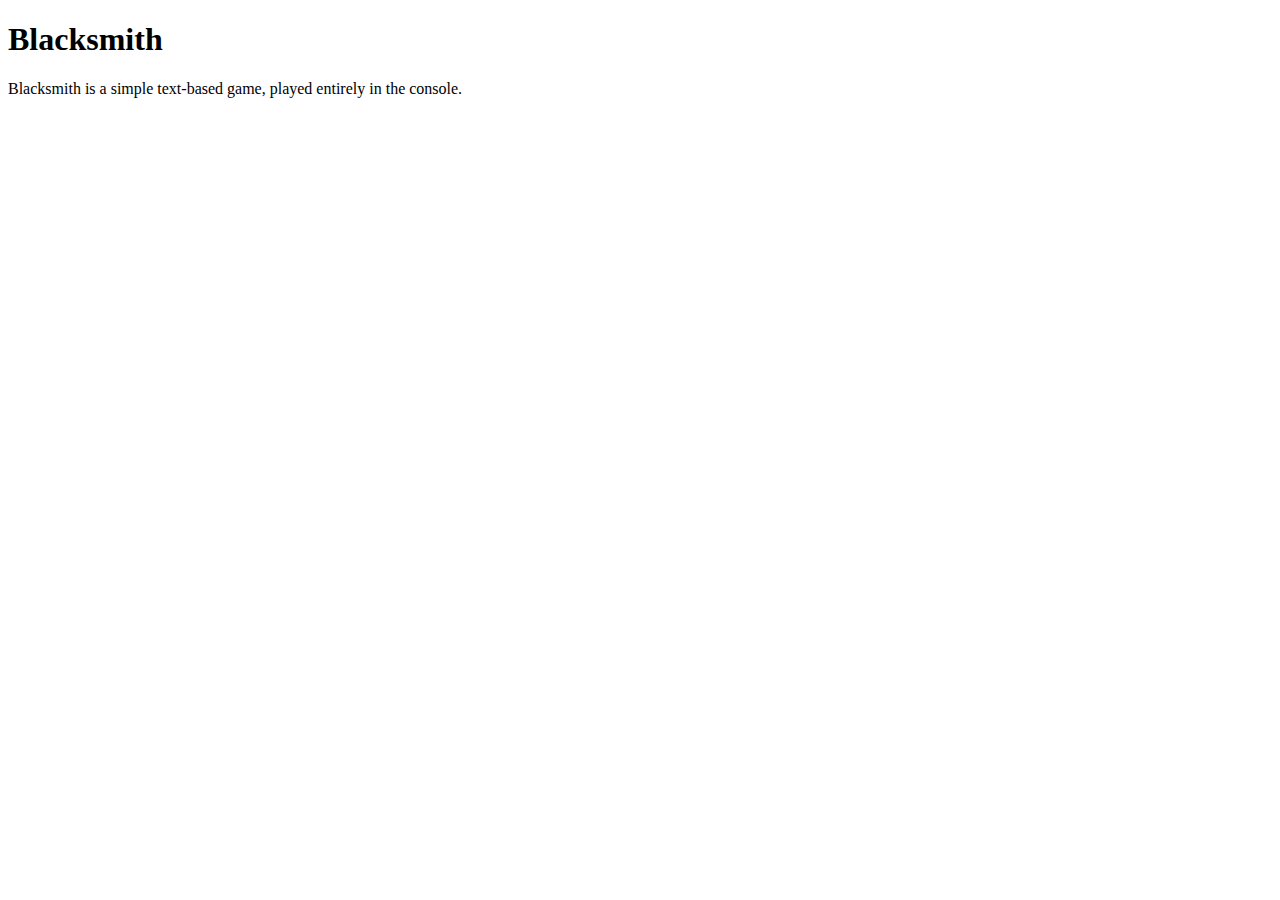
<file: blacksmith/index.html>
<!DOCTYPE html>
<html lang="en">

<head>
  <meta charset="UTF-8">
  <meta name="viewport" content="width=device-width, initial-scale=1.0">
  <meta http-equiv="X-UA-Compatible" content="ie=edge">
  <title>Blacksmith</title>
</head>

<body>
  <h1>Blacksmith</h1>
  <p>Blacksmith is a simple text-based game, played entirely in the console.</p>
  <script src="blacksmith.js"></script>
</body>

</html>
</file>
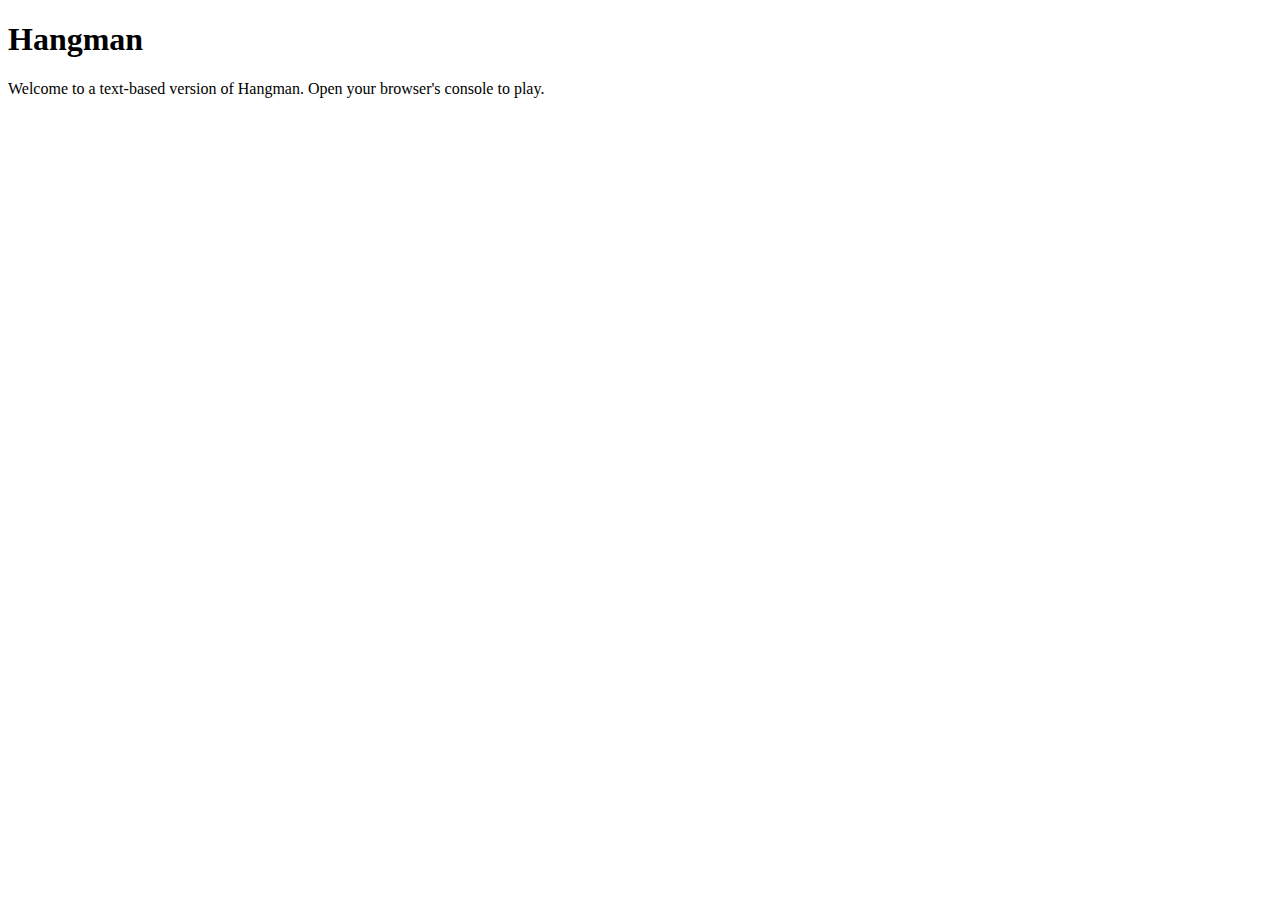
<file: hangman-0.1/index.html>
<!DOCTYPE html>
<html lang="en">

<head>
  <meta charset="UTF-8">
  <meta name="viewport" content="width=device-width, initial-scale=1.0">
  <meta http-equiv="X-UA-Compatible" content="ie=edge">
  <title>Hangman</title>
</head>

<body>
  <h1>Hangman</h1>
  <p>Welcome to a text-based version of Hangman. Open your browser's console to play.</p>
  <script src="hangman.js"></script>
</body>

</html>
</file>
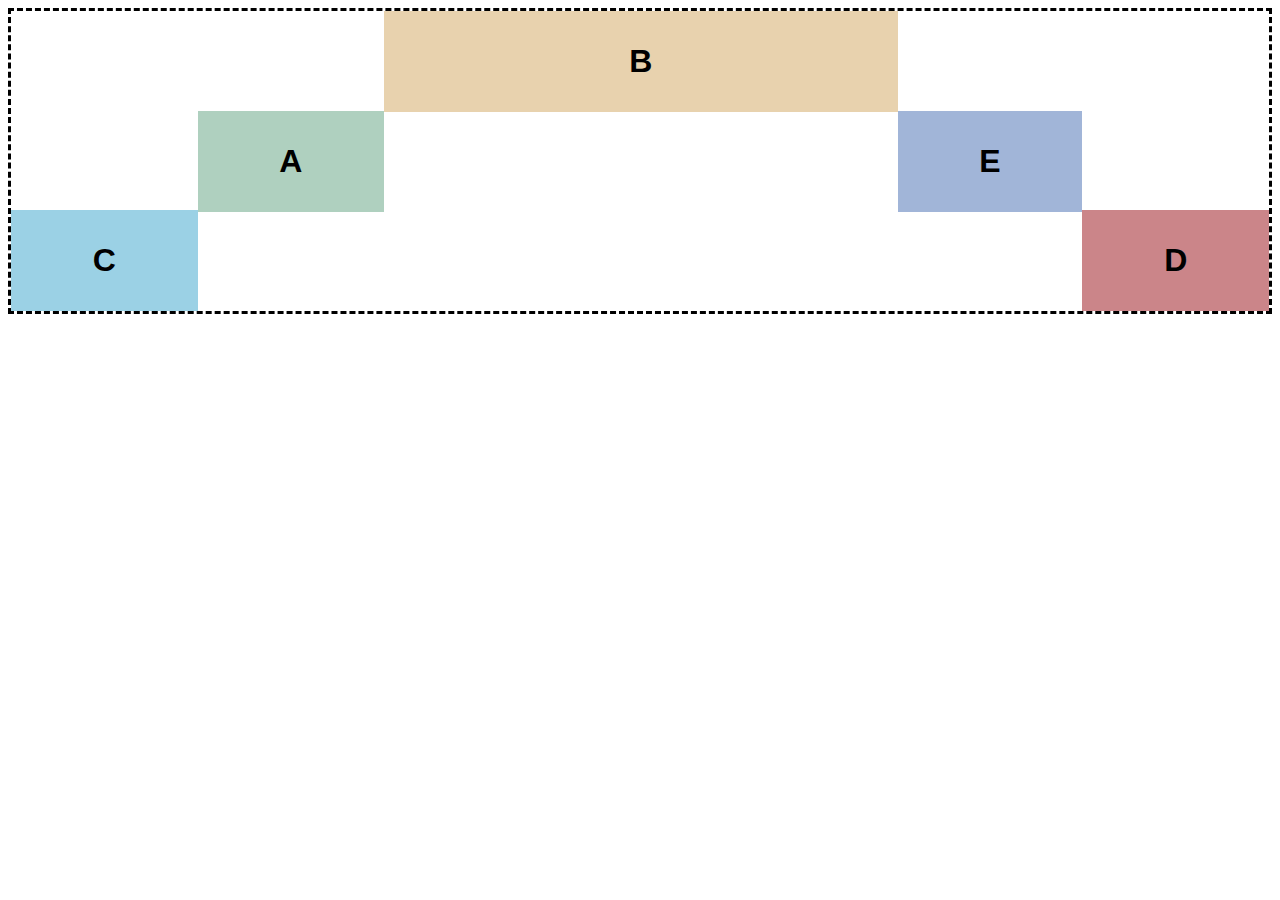
<file: week7/index.html>
<!DOCTYPE html>
<html lang="en">
<head>
  <meta charset="UTF-8">
  <meta name="viewport" content="width=device-width, initial-scale=1.0">
  <meta http-equiv="X-UA-Compatible" content="ie=edge">
  <title>Document</title>
  <link rel="stylesheet" href="flexbox.css">
  <link rel="stylesheet" href="style.css">
</head>
<body>
  <div class="parent">
    <div class="child">A</div>
    <div class="child">B</div>
    <div class="child">C</div>
    <div class="child">D</div>
    <div class="child">E</div>
  </div>
</body>
</html>
</file>
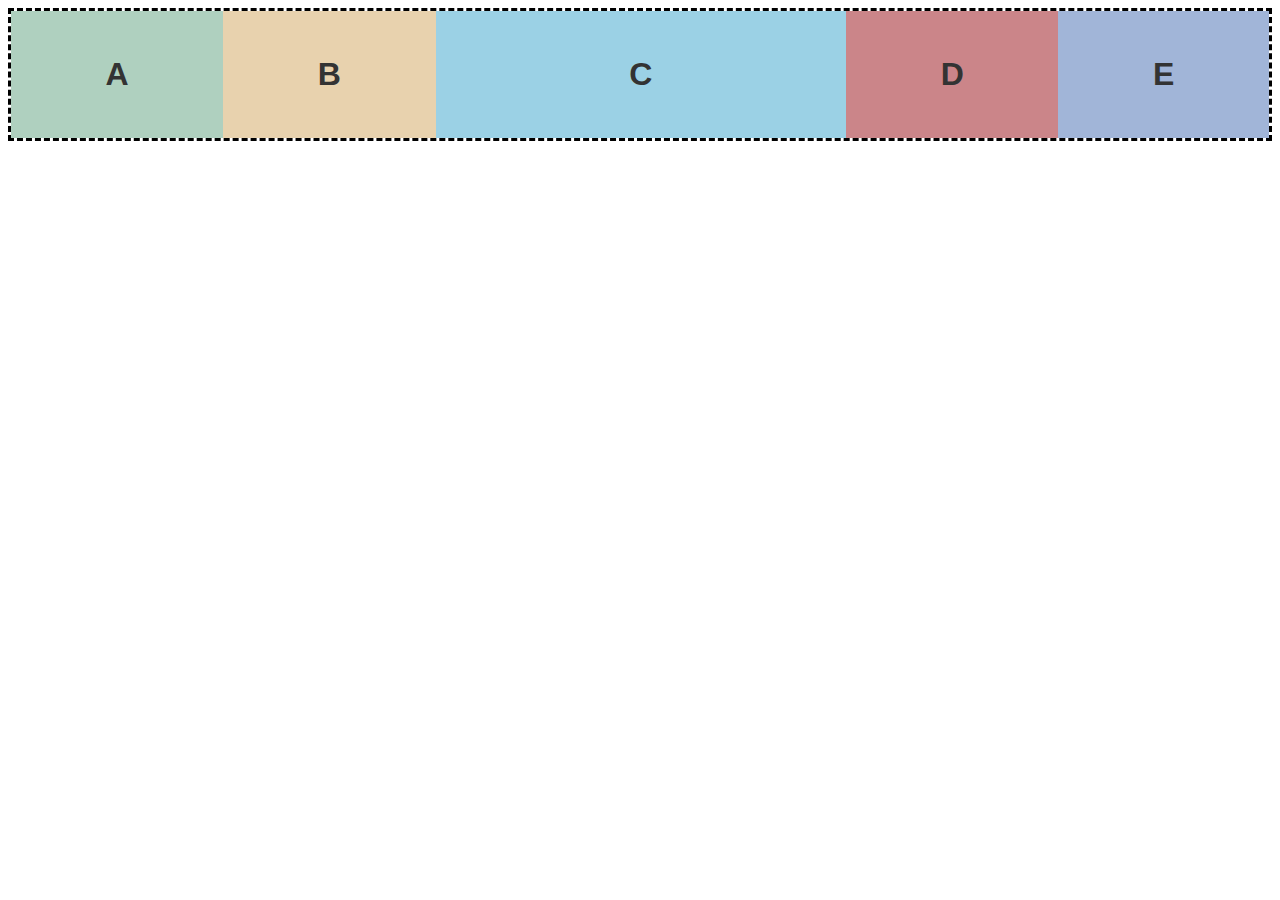
<file: week8/index.html>
<!DOCTYPE html>
<html lang="en">
<head>
  <meta charset="UTF-8">
  <meta name="viewport" content="width=device-width, initial-scale=1.0">
  <meta http-equiv="X-UA-Compatible" content="ie=edge">
  <title>Week 8</title>
  <link rel="stylesheet" href="week8.css">
</head>
<body>
  <div id="parent" class="parent">
    <a href="#" class="child">A</a>
    <a href="#" class="child">B</a>
    <a href="#" class="child">C</a>
    <a href="#" class="child">D</a>
    <a href="#" class="child">E</a>
  </div>
  <script src="week8.js"></script>
</body>
</html>
</file>
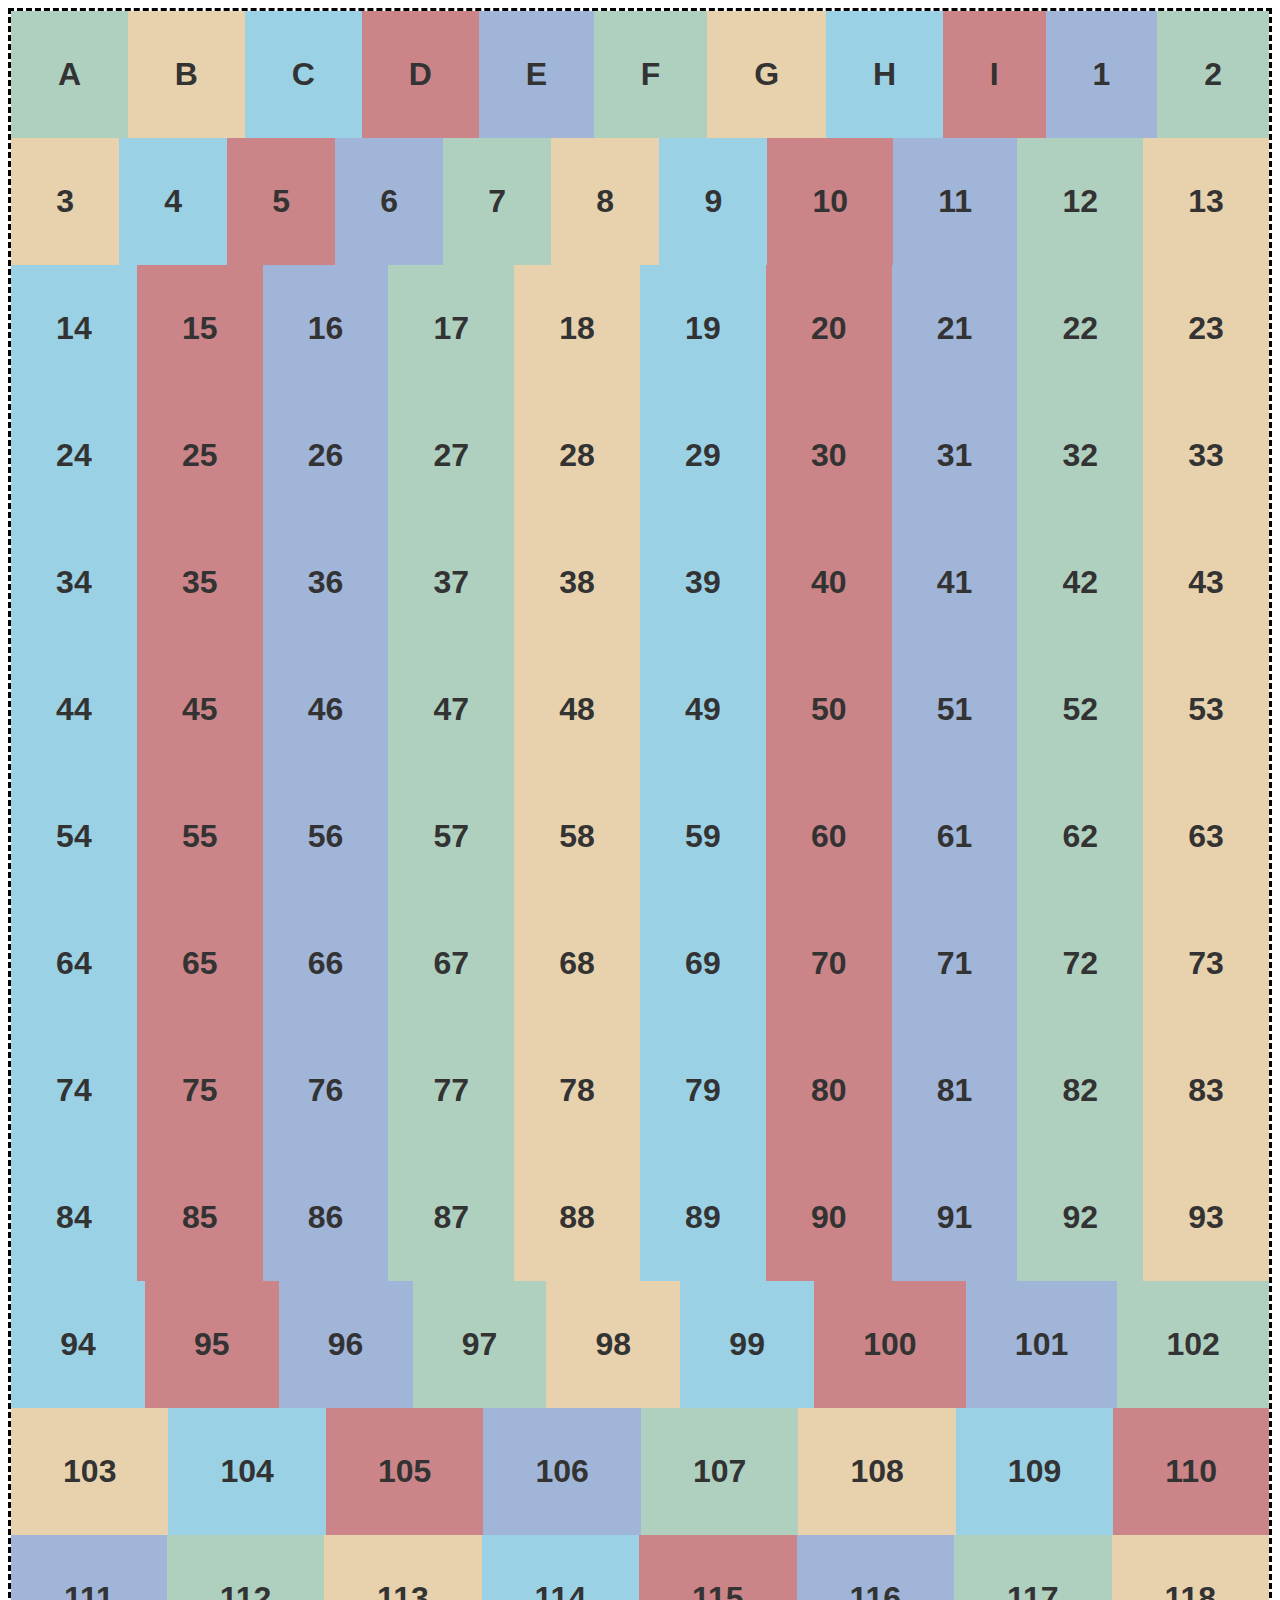
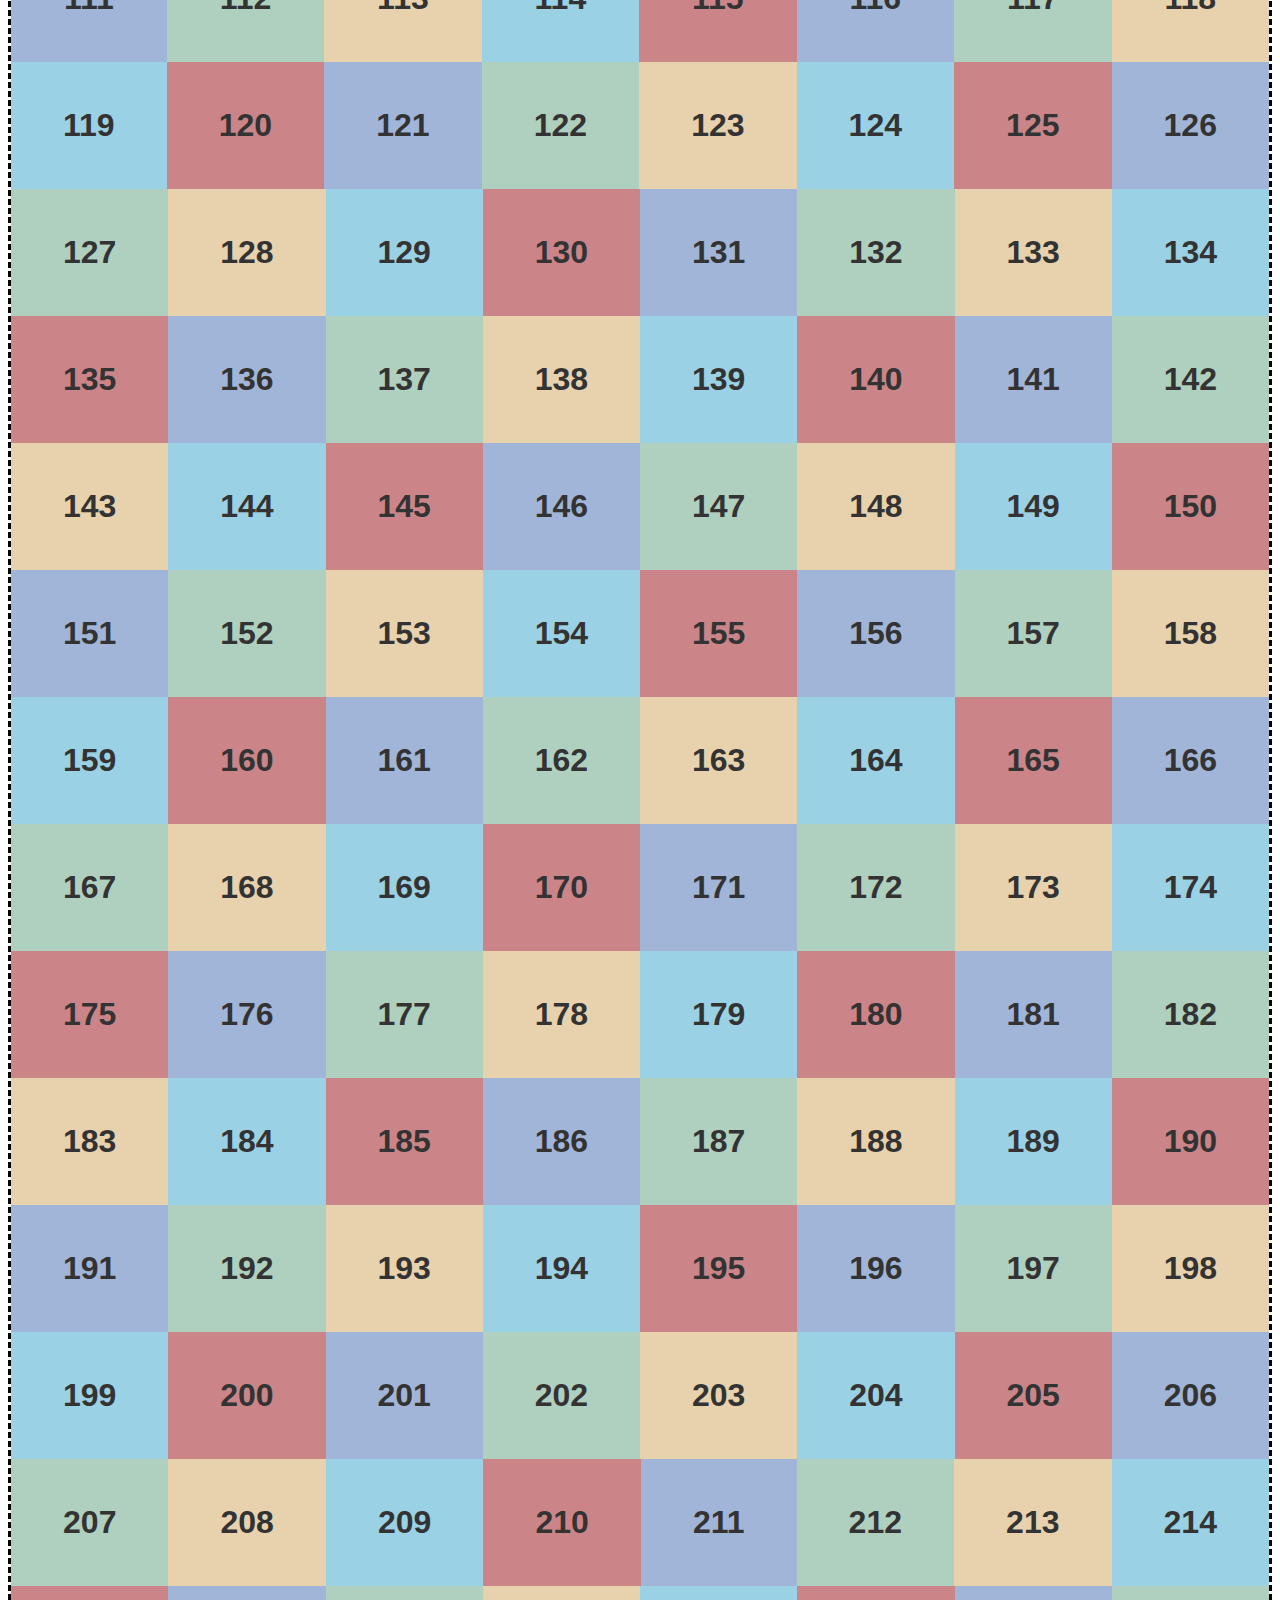
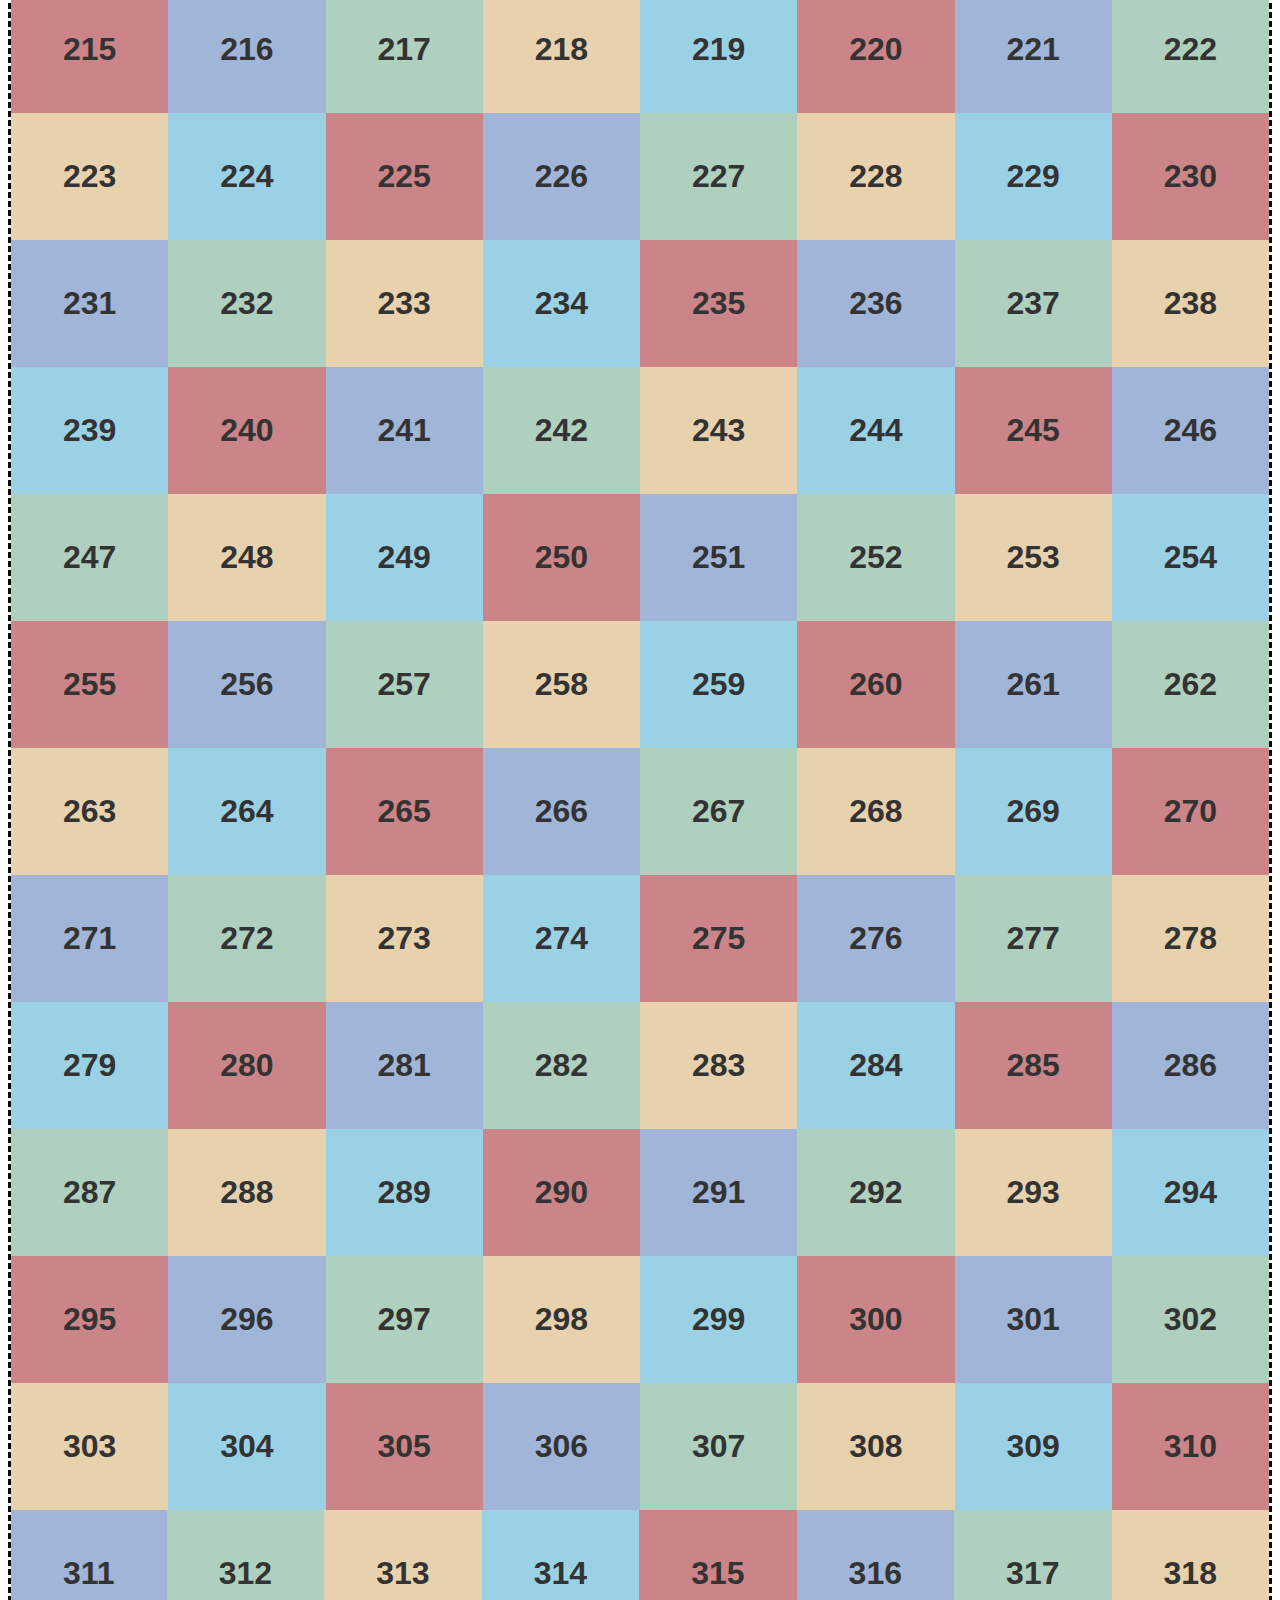
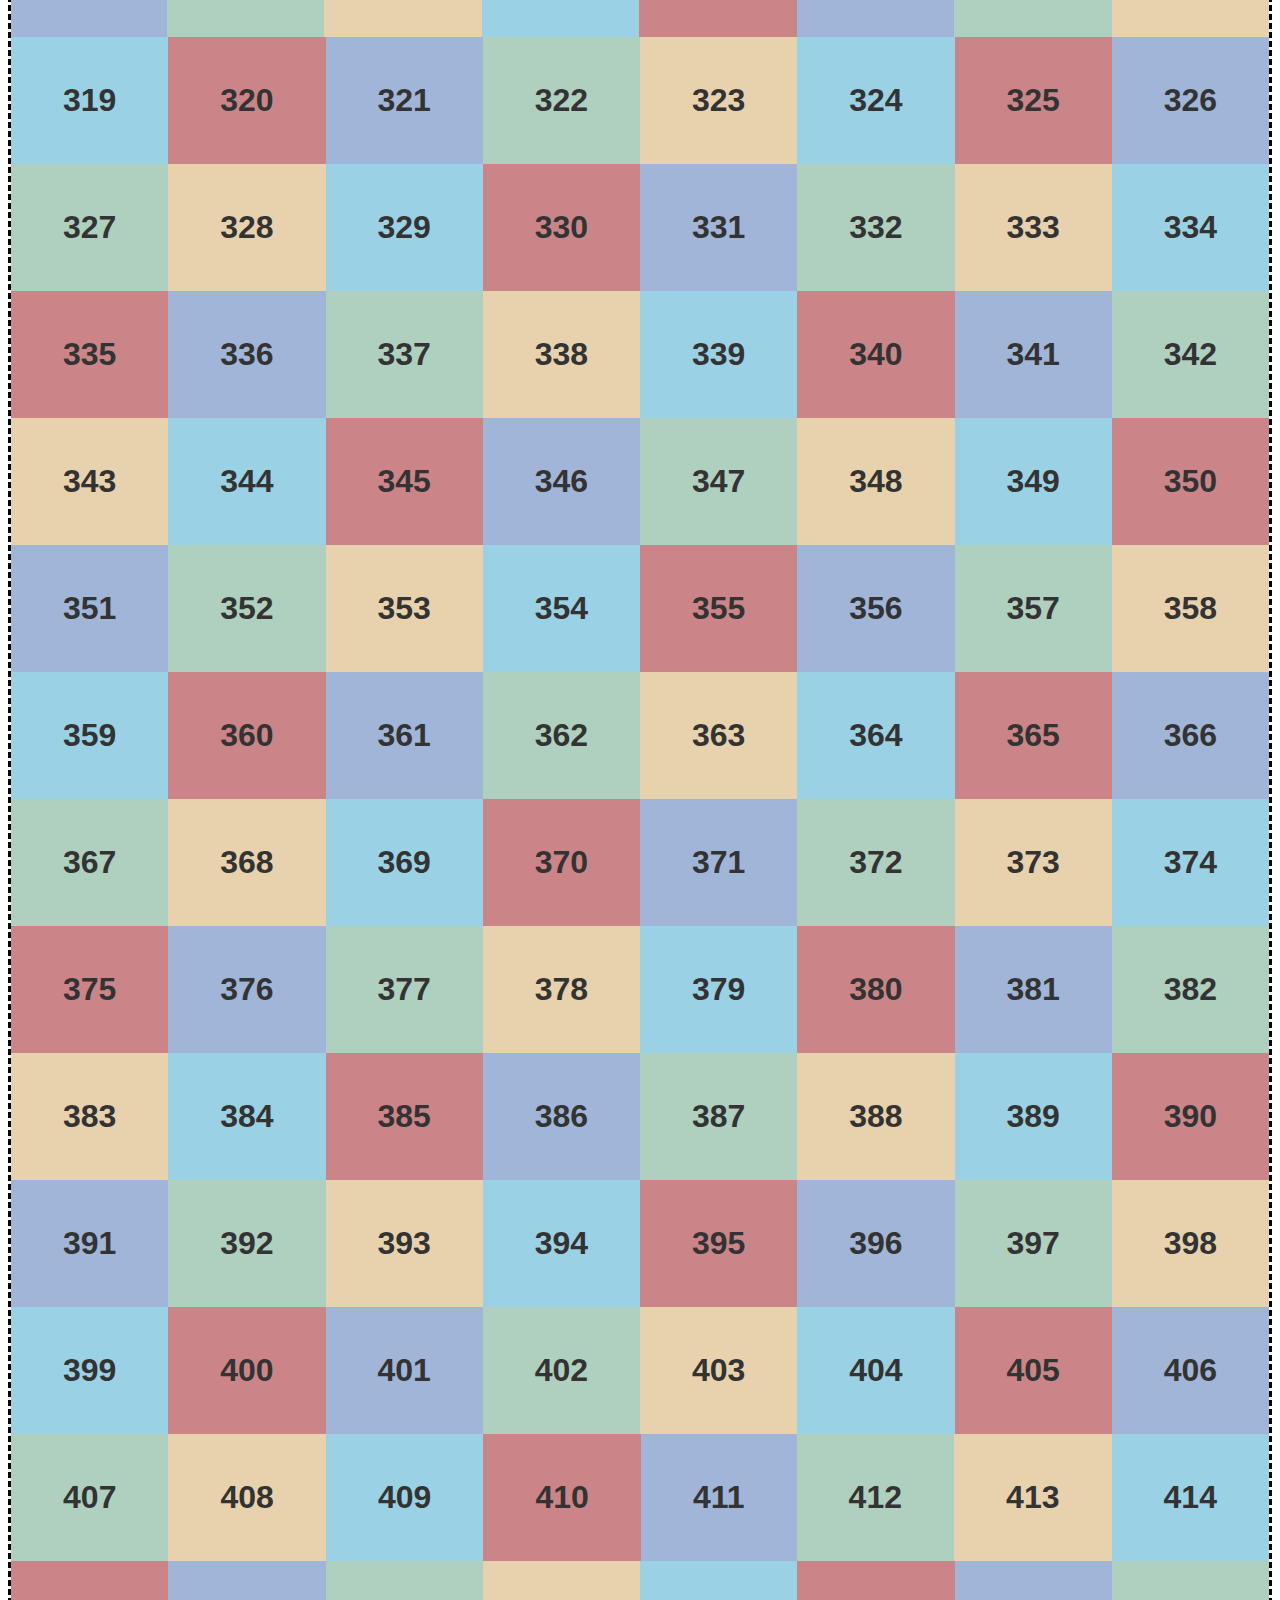
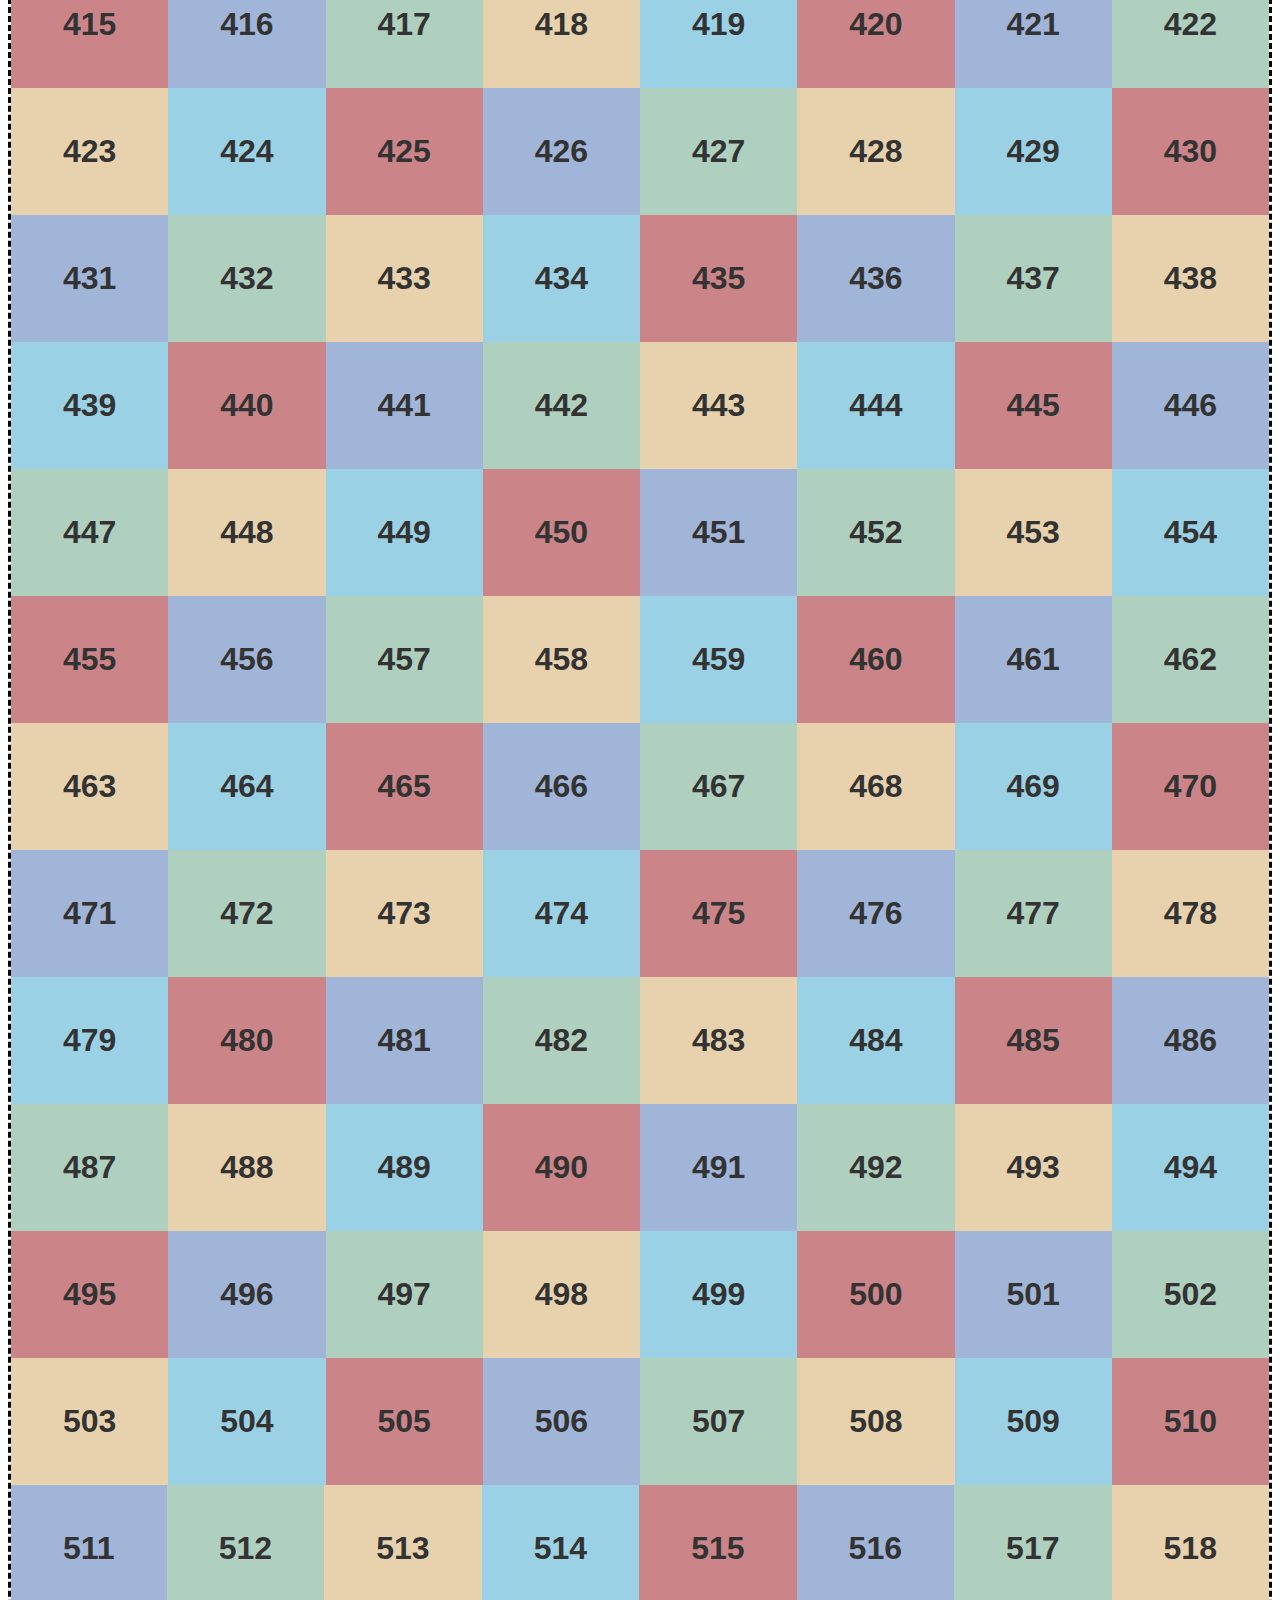
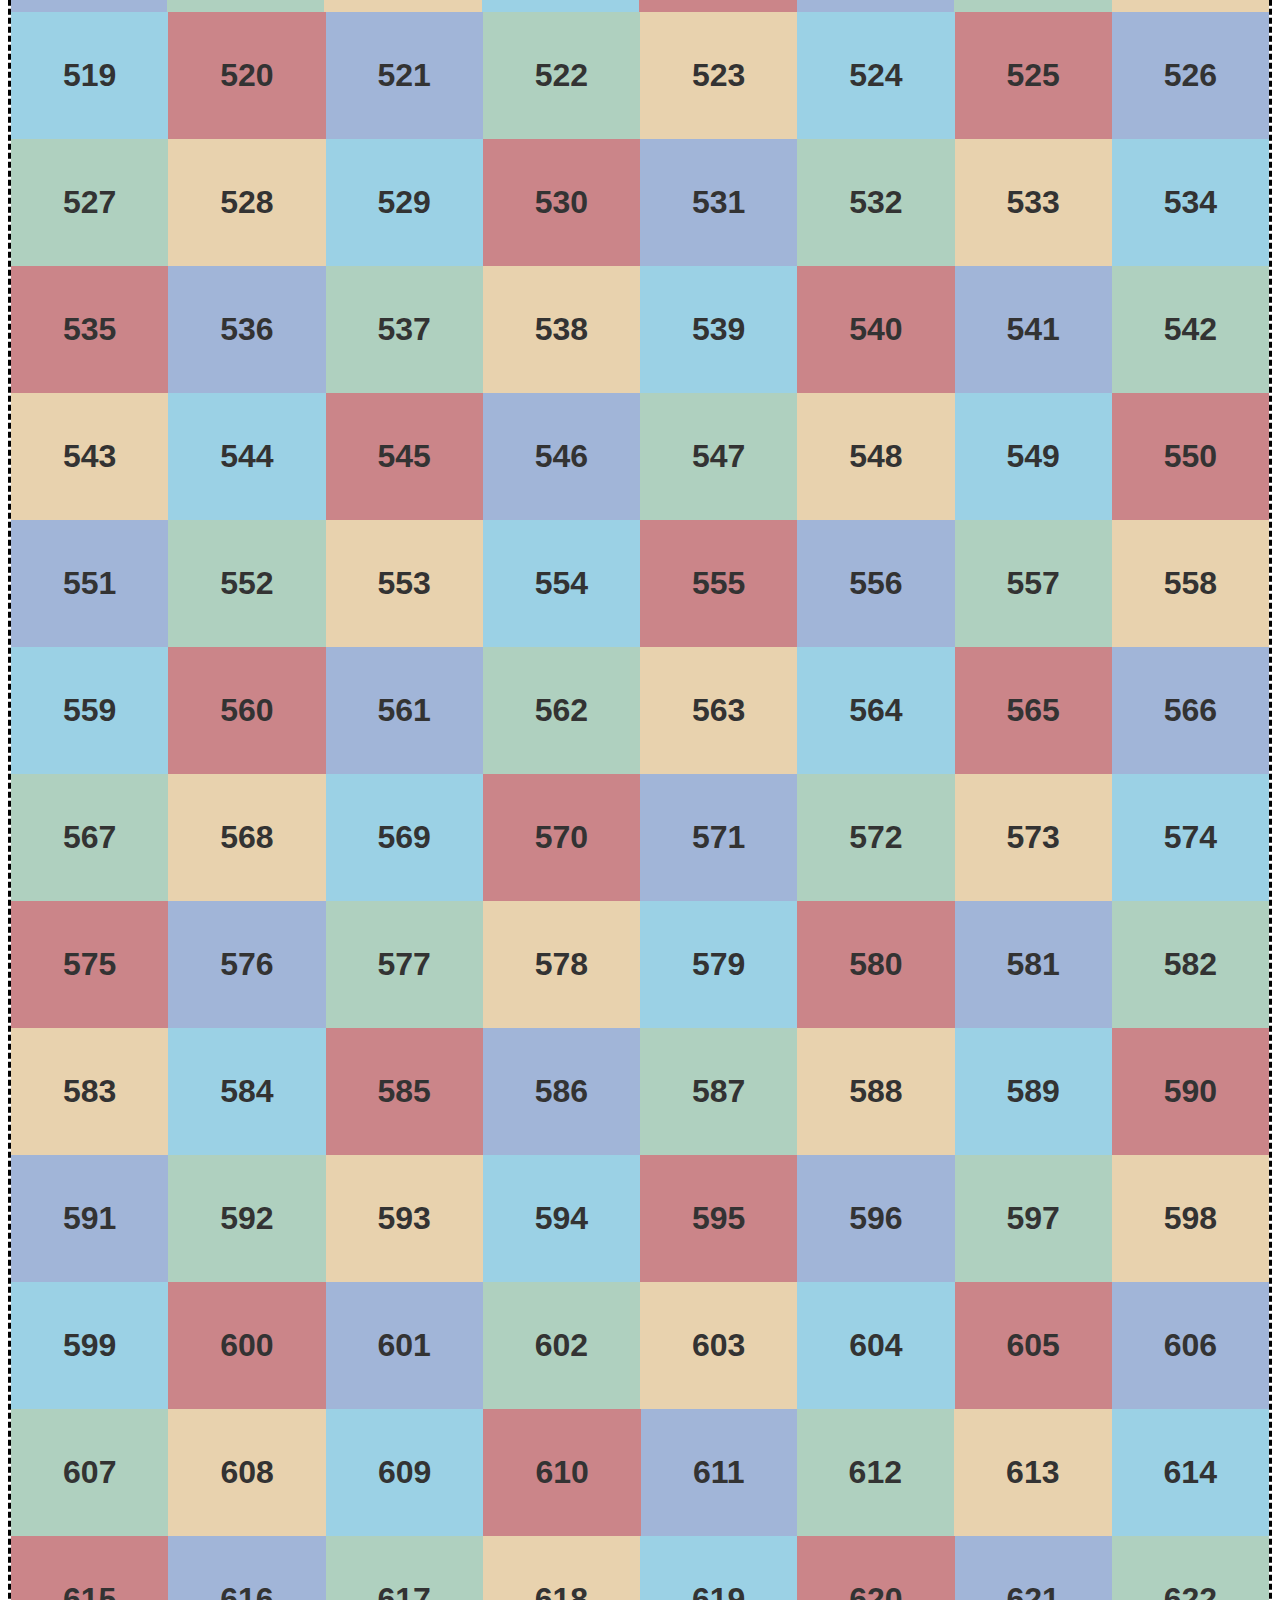
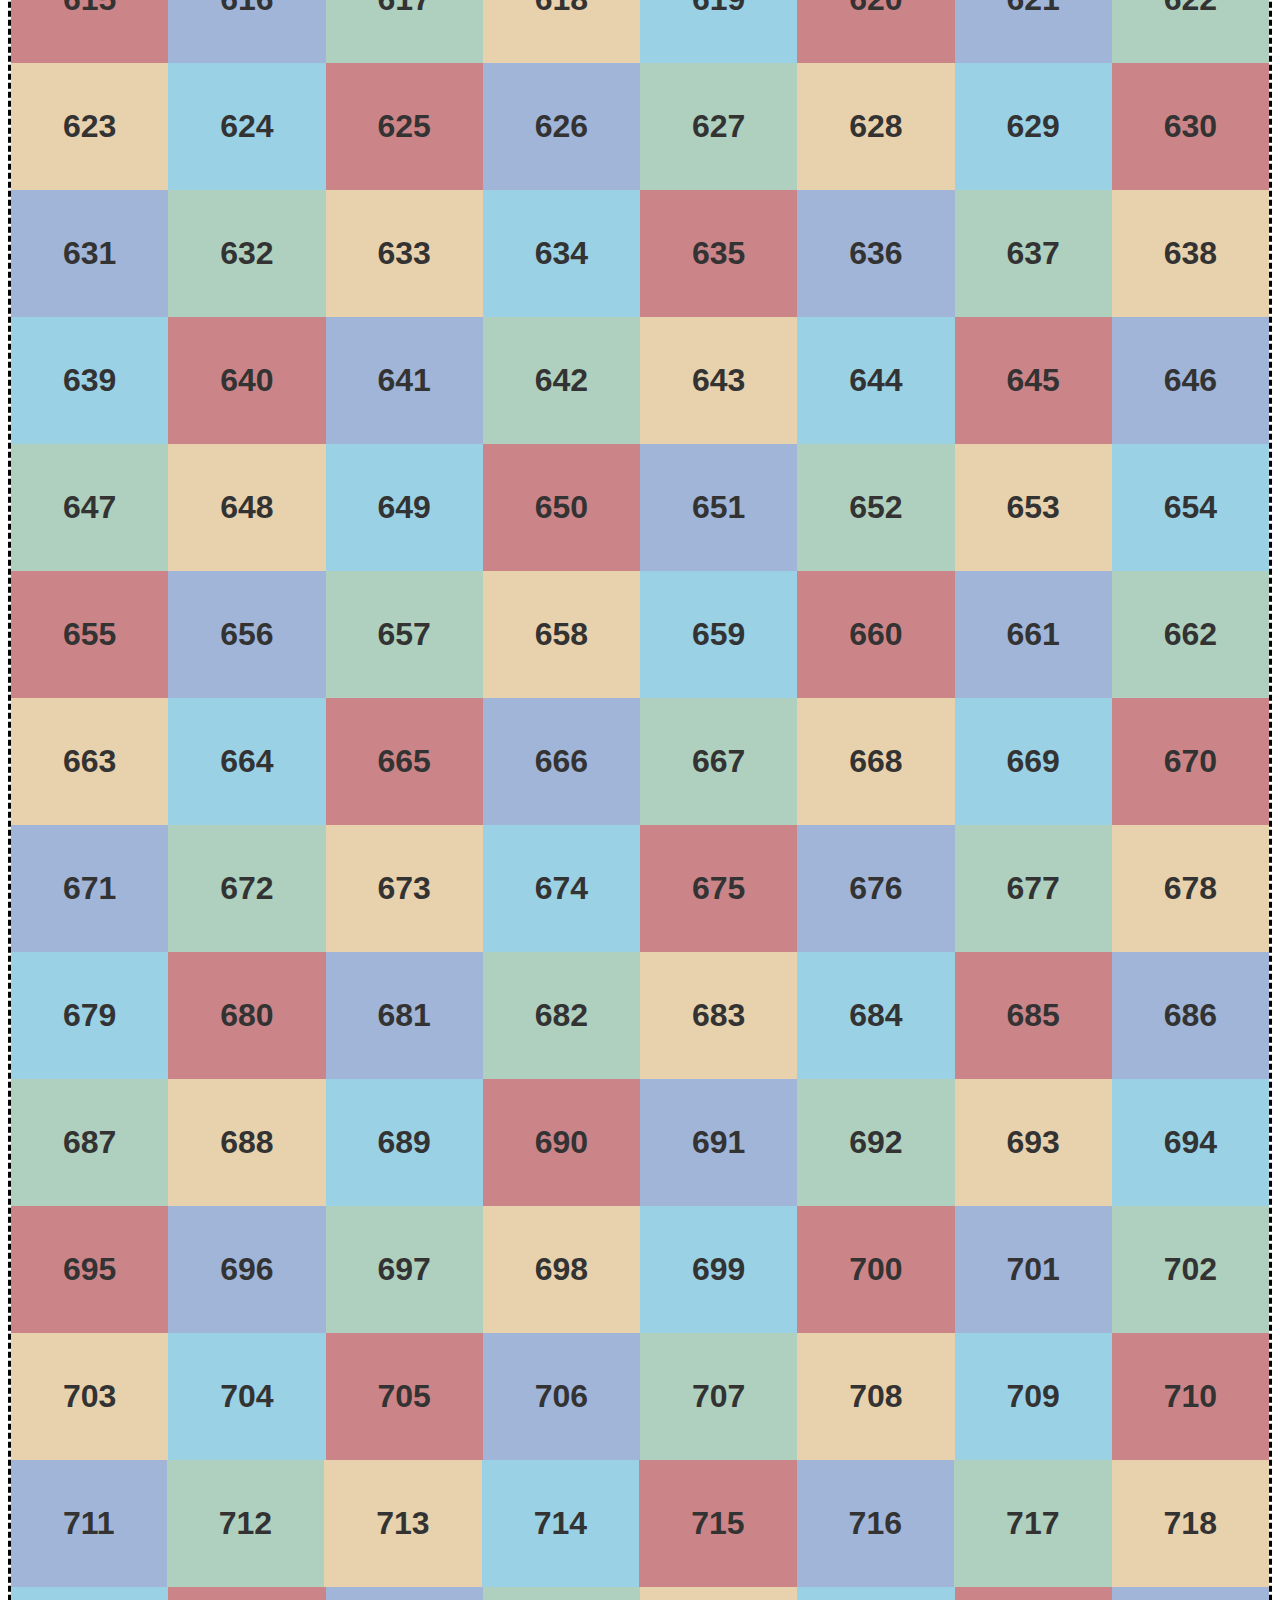
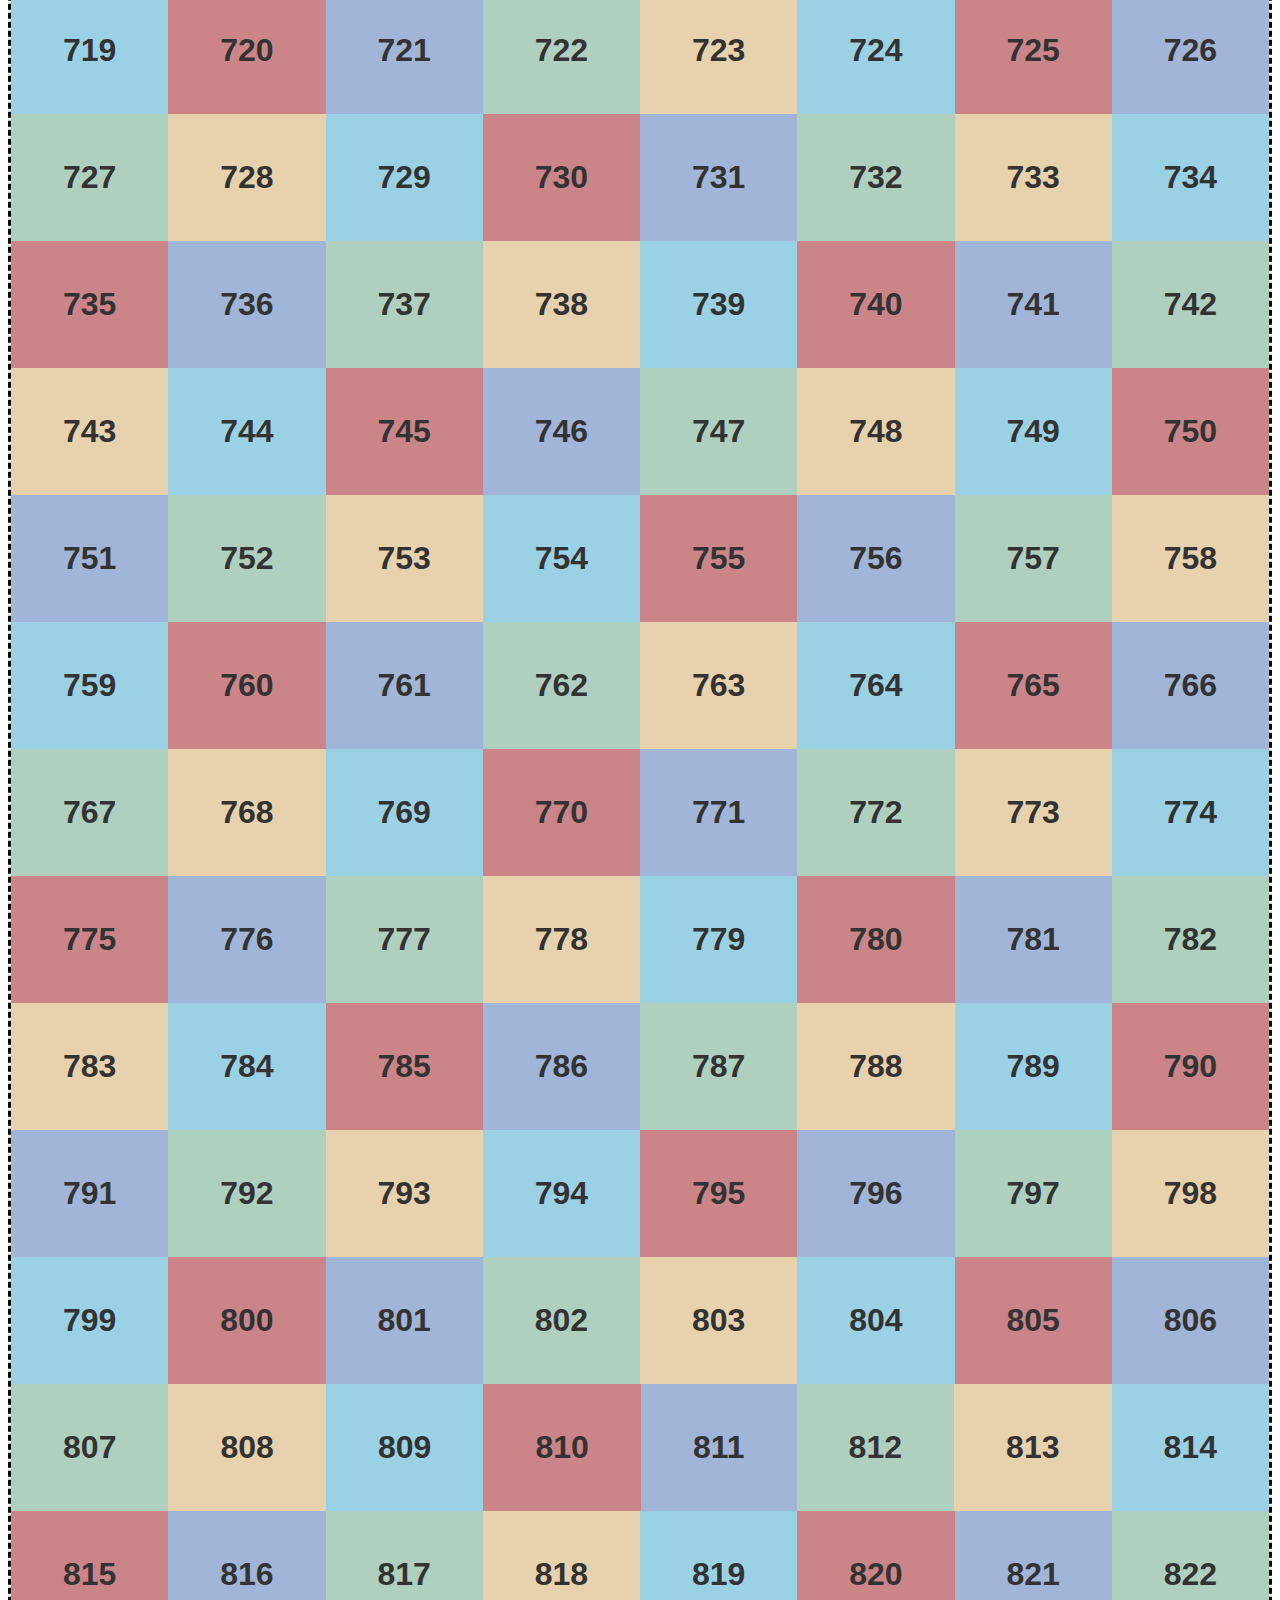
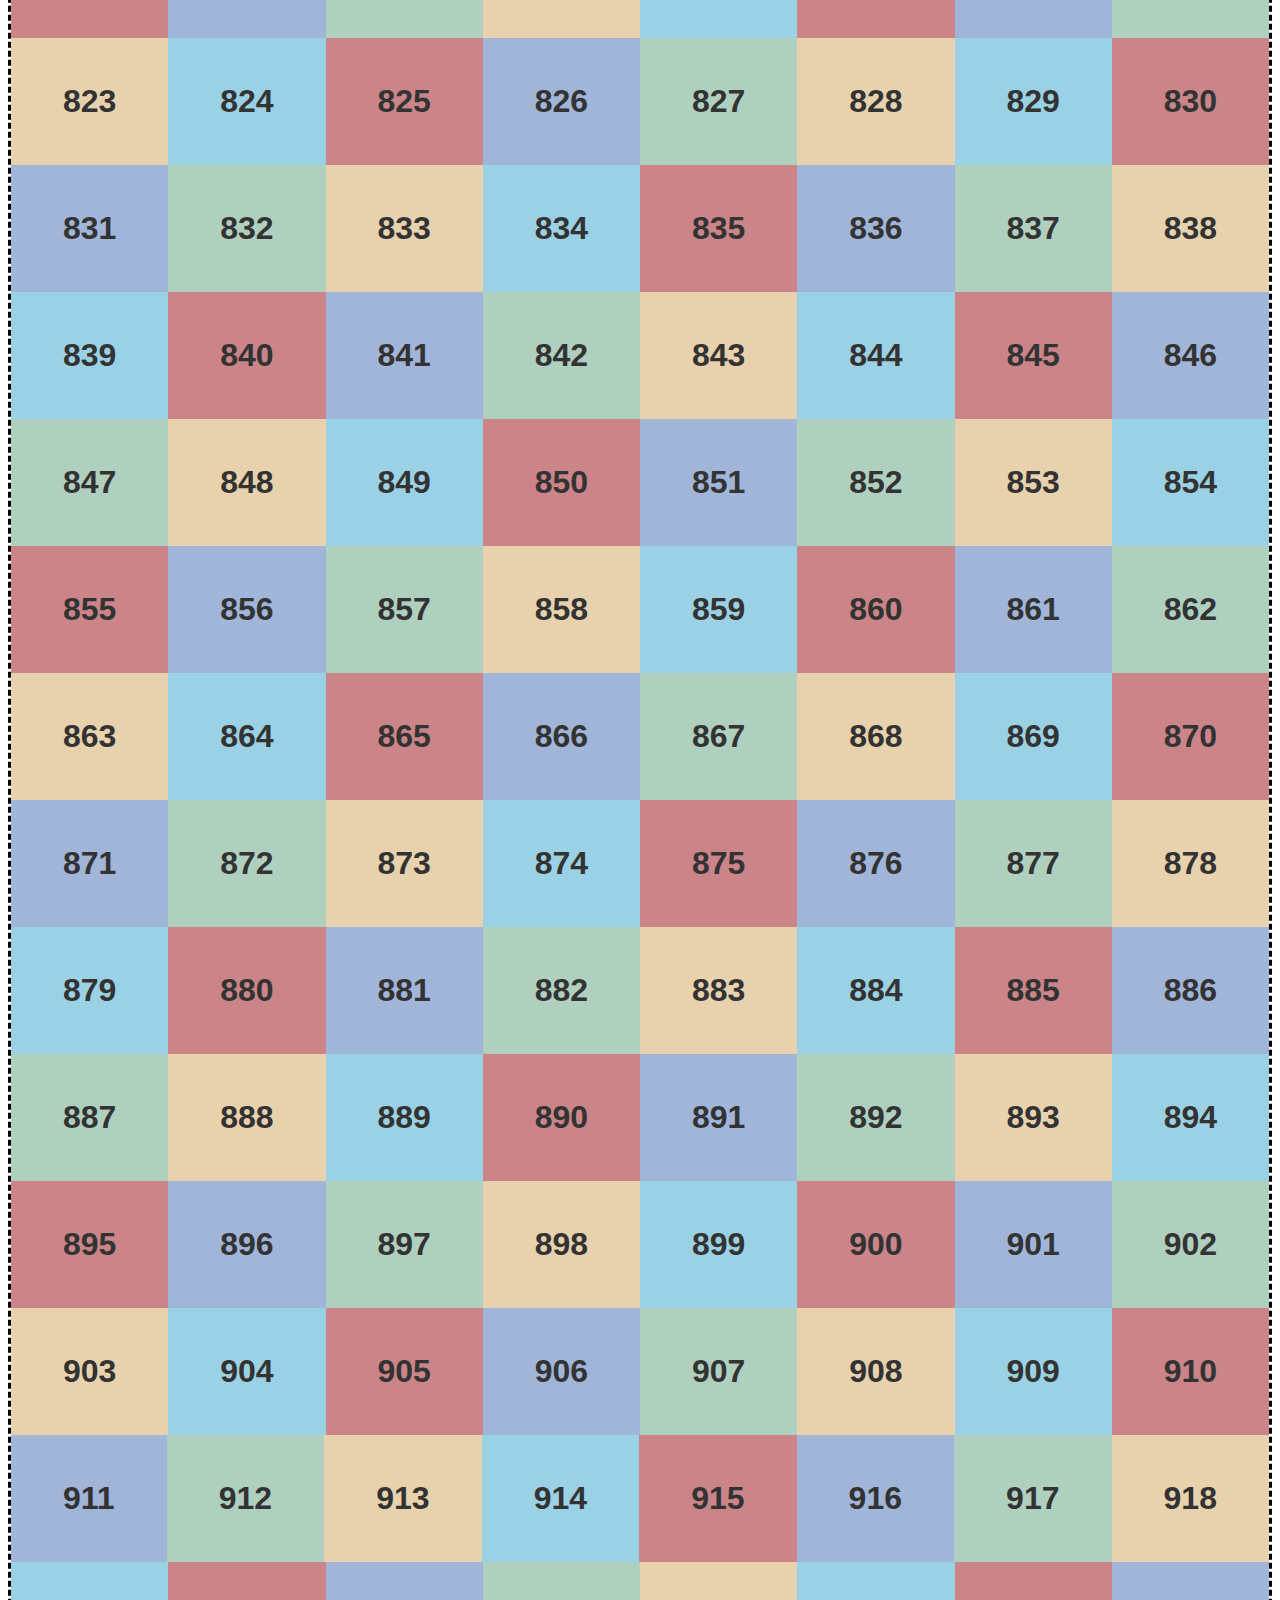
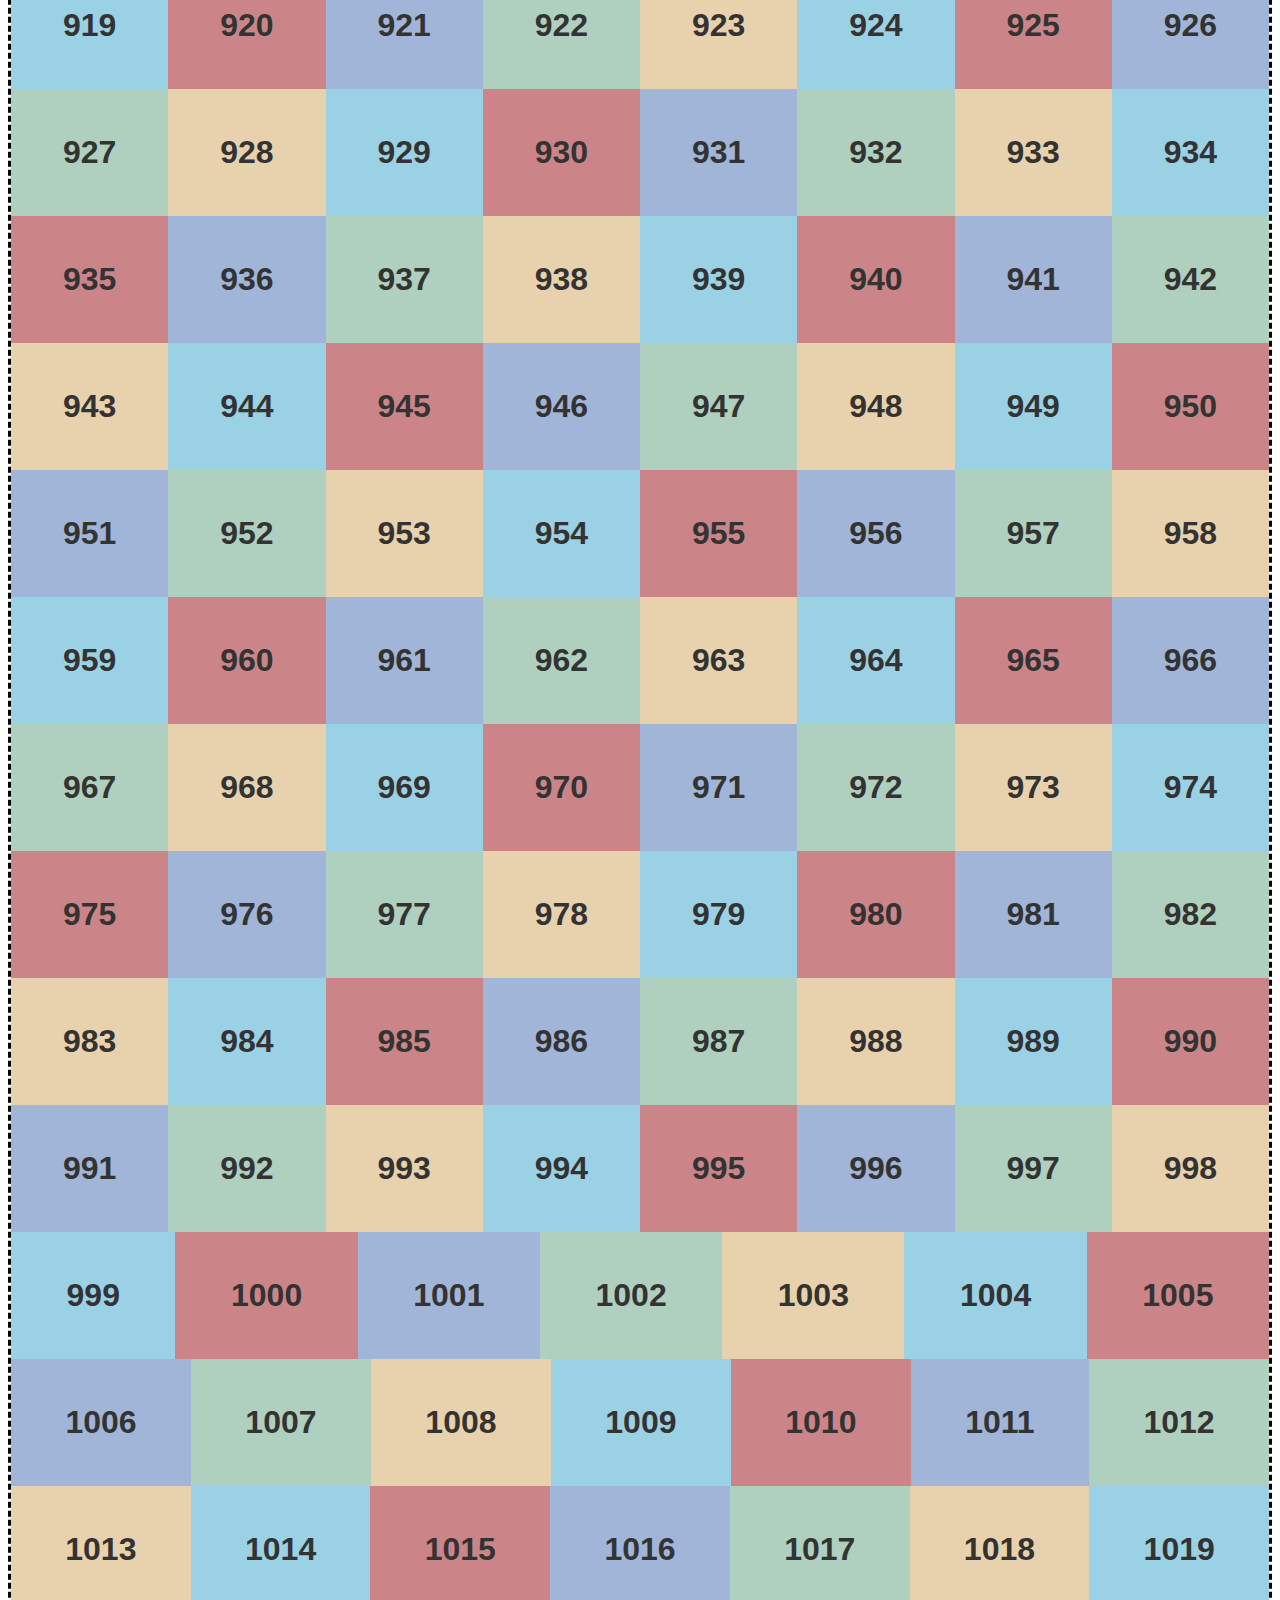
<file: week9/index.html>
<!DOCTYPE html>
<html lang="en">
<head>
  <meta charset="UTF-8">
  <meta name="viewport" content="width=device-width, initial-scale=1.0">
  <meta http-equiv="X-UA-Compatible" content="ie=edge">
  <title>Week 9</title>
  <link rel="stylesheet" href="week9.css">
</head>
<body>
  <div id="parent" class="parent">
    <a href="#" class="child grow">A</a>
    <a href="#" class="child grow">B</a>
    <a href="#" class="child grow">C</a>
    <a href="#" class="child grow">D</a>
    <a href="#" class="child grow">E</a>
  </div>
  <script src="week9.js"></script>
</body>
</html>
</file>
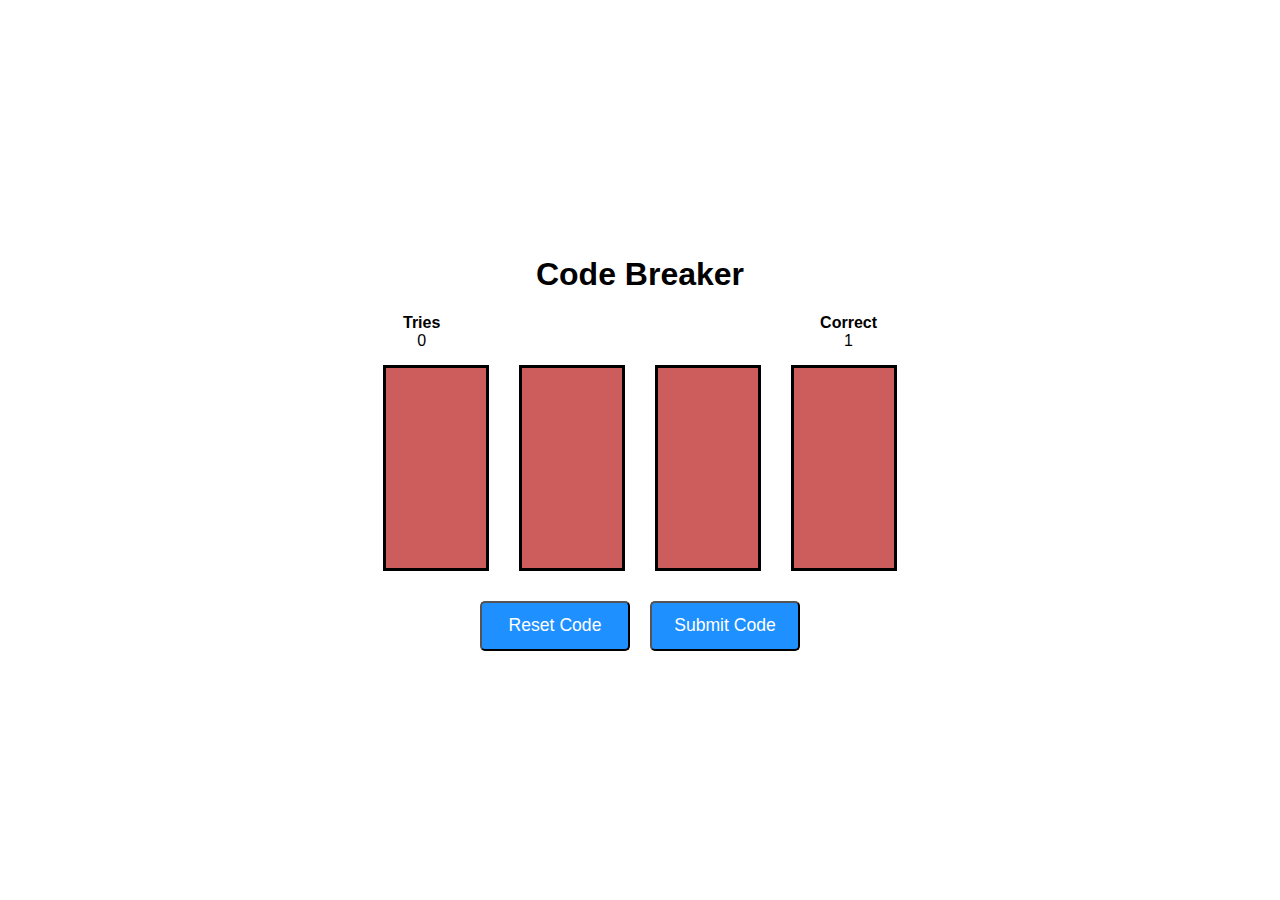
<file: week10/codebreaker.html>
<!DOCTYPE html>
<html lang="en">
<head>
  <meta charset="UTF-8">
  <meta name="viewport" content="width=device-width, initial-scale=1.0">
  <meta http-equiv="X-UA-Compatible" content="ie=edge">
  <title>Code Breaker</title>
  <link rel="stylesheet" href="codebreaker.css">
</head>
<body>
  <h1>Code Breaker</h1>
  <section id="score" class="section score">
    <div><strong>Tries</strong><br><span id="tries">0</span></div>
    <div><strong>Correct</strong><br><span id="correct">0</span></div>
  </section>
  <section id="board" class="section">
    <div class="block red" data-color="red"></div>
    <div class="block red" data-color="red"></div>
    <div class="block red" data-color="red"></div>
    <div class="block red" data-color="red"></div>
  </section>
  <section id="buttons" class="section">
    <button id="reset" class="btn reset">Reset Code</button>
    <button id="submit" class="btn">Submit Code</button>
  </section>

  <div id="message" class="message">
    <h2>You Won!</h2>
  </div>
  <script src="codebreaker.js"></script>
</body>
</html>
</file>
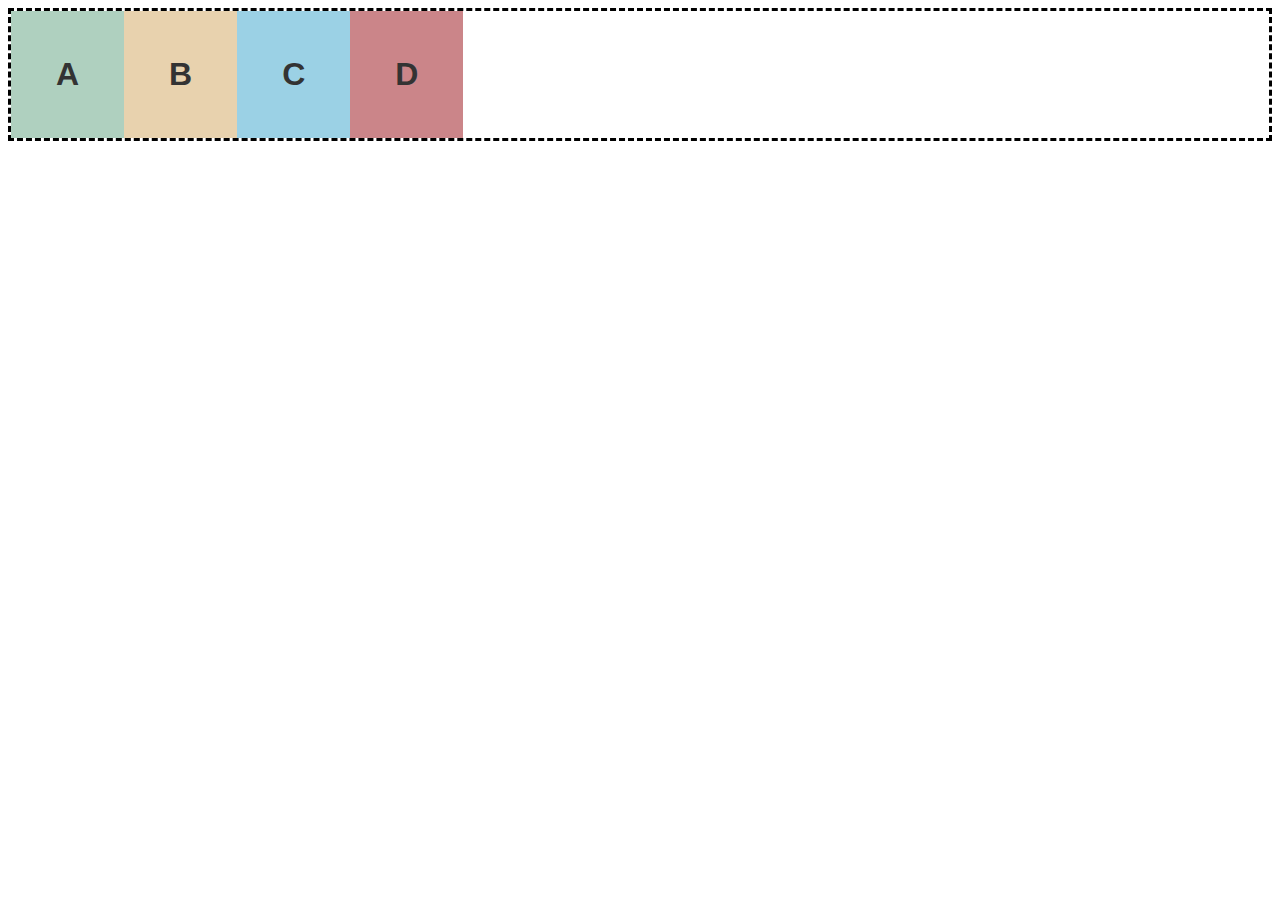
<file: week10/week10.html>
<!DOCTYPE html>
<html lang="en">
<head>
  <meta charset="UTF-8">
  <meta name="viewport" content="width=device-width, initial-scale=1.0">
  <meta http-equiv="X-UA-Compatible" content="ie=edge">
  <title>Week 10</title>
  <link rel="stylesheet" href="week10.css">
</head>
<body>
  <div id="parent" class="parent">
    <a href="#" class="child">A</a>
    <a href="#" class="child">B</a>
    <a href="#" class="child">C</a>
    <a href="#" class="child">D</a>
  </div>


  <script src="week10.js" charset="utf-8"></script>
</body>
</html>
</file>
<file: week7/flexbox.css>
body {
  font-family: sans-serif;
}

.parent {
  border: 3px dashed #000;
}

.child {
  min-width: 50px;
  padding: 32px 0;

  font-family: sans-serif;
  font-size: 2em;
  font-weight: bold;
  text-align: center;
}

.child:nth-child(1), .child:nth-child(6),
.child:nth-child(11) {
  background-color: #AFD0BF;
}

.child:nth-child(2), .child:nth-child(7),
.child:nth-child(12) {
  background-color: #E8D2AE;
}

.child:nth-child(3), .child:nth-child(8),
.child:nth-child(13) {
  background-color: #9BD1E5;
}

.child:nth-child(4), .child:nth-child(9),
.child:nth-child(14) {
  background-color: #CB8589;
}

.child:nth-child(5), .child:nth-child(10),
.child:nth-child(15) {
  background-color: #A1B5D8;
}
</file>
<file: week7/style.css>
.parent {
  display: flex;
  flex-direction: row;
  justify-content: space-between;
  align-items: center;
  flex-wrap: wrap;
  height: 300px;
}

.child {
  flex-grow: 1;
}

/* B child */
.child:nth-child(2) {
  flex-grow: 3;
  align-self: flex-start;
}

/* C Child */
.child:nth-child(3) {
  order: -1;
  align-self: flex-end;
}

/* D Child */
.child:nth-child(4) {
  order: 1;
  align-self: flex-end;
}
</file>
<file: week8/week8.css>
body {
  font-family: sans-serif;
}

a {
  color: #333;
  text-decoration: none;
}

.parent {
  display: flex;
  flex-wrap: wrap;
  border: 3px dashed #000;
}

.parent:nth-child(n + 2) {
  justify-content: center;
  align-items: center;
  margin: 25px 0;
  height: 150px;
}

.child {
  padding: 45px;

  font-family: sans-serif;
  font-size: 2em;
  font-weight: bold;
  text-align: center;
}

.child:nth-child(1), .child:nth-child(5n + 1) {
  background-color: #AFD0BF;
}

.child:nth-child(2), .child:nth-child(5n + 2) {
  background-color: #E8D2AE;
}

.child:nth-child(3), .child:nth-child(5n + 3) {
  background-color: #9BD1E5;
}

.child:nth-child(4), .child:nth-child(5n + 4) {
  background-color: #CB8589;
}

.child:nth-child(5), .child:nth-child(5n + 5) {
  background-color: #A1B5D8;
}

.grow {
  flex-grow: 1;
}

.btn {
  width: 75px;
  height: 75px;

  background-color: #c00;
  border: 0px;
  border-radius: 50%;
  color: #fff;
}

.bar {
  width: 10px;
  height: 100px;
  margin: 0 1px;

  background-color: red;
}

.letter {
  color: #333;
  font-size: 2em;
  font-weight: bold;
}
</file>
<file: week9/week9.css>
body {
  font-family: sans-serif;
}

a {
  color: #333;
  text-decoration: none;
}

.parent {
  display: flex;
  flex-wrap: wrap;
  border: 3px dashed #000;
}

.parent:nth-child(n + 2) {
  justify-content: center;
  align-items: center;
  margin: 25px 0;
  height: 150px;
}

.child {
  padding: 45px;

  font-family: sans-serif;
  font-size: 2em;
  font-weight: bold;
  text-align: center;
}

.child:nth-child(1), .child:nth-child(5n + 1) {
  background-color: #AFD0BF;
}

.child:nth-child(2), .child:nth-child(5n + 2) {
  background-color: #E8D2AE;
}

.child:nth-child(3), .child:nth-child(5n + 3) {
  background-color: #9BD1E5;
}

.child:nth-child(4), .child:nth-child(5n + 4) {
  background-color: #CB8589;
}

.child:nth-child(5), .child:nth-child(5n + 5) {
  background-color: #A1B5D8;
}

.grow {
  flex-grow: 1;
}

.btn {
  width: 75px;
  height: 75px;

  background-color: #c00;
  border: 0px;
  border-radius: 50%;
  color: #fff;
}

.bar {
  width: 10px;
  height: 100px;
  margin: 0 1px;

  background-color: red;
}

.letter {
  color: #333;
  font-size: 2em;
  font-weight: bold;
}
</file>
<file: week10/codebreaker.css>
html, body {
  display: flex;
  flex-direction: column;
  justify-content: center;
  align-items: center;

  height: 100%;
  margin: 0;
  padding: 0;

  font-family: Arial, Helvetica, sans-serif;
}

.section {
  display: flex;
  justify-content: space-between;
  align-items: center;

  padding: 15px;
}

.score {
  align-self: stretch;

  padding: 0 50px;
  text-align: center;
}

.block {
  width: 100px;
  height: 200px;
  margin: 0 15px;

  border: 3px solid #000;
}

.message {
  display: flex;
  justify-content: center;
  align-items: center;
  position: absolute;
  
  width: 400px;
  height: 100px;

  background-color: #fff;
  box-shadow: 0 0 3px rgba(0,0,0,0.5);

  visibility: hidden;
  opacity: 0;
}

.show {
  visibility: visible;
  opacity: 1;
}

.btn {
  width: 150px;
  height: 50px;
  margin: 0 10px;

  background-color: dodgerblue;
  border-radius: 5px;
  color: #fff;
  font-size: 1.1rem;
}



.red {
  background-color: indianred;
}

.blue {
  background-color: cornflowerblue;
}

.green {
  background-color: darkseagreen;
}

.yellow {
  background-color: gold;
}

.orange {
  background-color: darkorange;
}

.purple {
  background-color: darkorchid;

}
</file>
<file: week10/week10.css>
body {
  font-family: sans-serif;
}

a {
  color: #333;
  text-decoration: none;
}

.parent {
  display: flex;
  flex-wrap: wrap;
  border: 3px dashed #000;
}

.parent:nth-child(n + 2) {
  justify-content: center;
  align-items: center;
  margin: 25px 0;
  height: 150px;
}

.child {
  padding: 45px;

  font-family: sans-serif;
  font-size: 2em;
  font-weight: bold;
  text-align: center;
}

.child:nth-child(1), .child:nth-child(5n + 1) {
  background-color: #AFD0BF;
}

.child:nth-child(2), .child:nth-child(5n + 2) {
  background-color: #E8D2AE;
}

.child:nth-child(3), .child:nth-child(5n + 3) {
  background-color: #9BD1E5;
}

.child:nth-child(4), .child:nth-child(5n + 4) {
  background-color: #CB8589;
}

.child:nth-child(5), .child:nth-child(5n + 5) {
  background-color: #A1B5D8;
}

.grow {
  flex-grow: 1;
}

.btn {
  width: 75px;
  height: 75px;

  background-color: #c00;
  border: 0px;
  border-radius: 50%;
  color: #fff;
}

.bar {
  width: 10px;
  height: 100px;
  margin: 0 1px;

  background-color: red;
}

.letter {
  color: #333;
  font-size: 2em;
  font-weight: bold;
}
</file>
